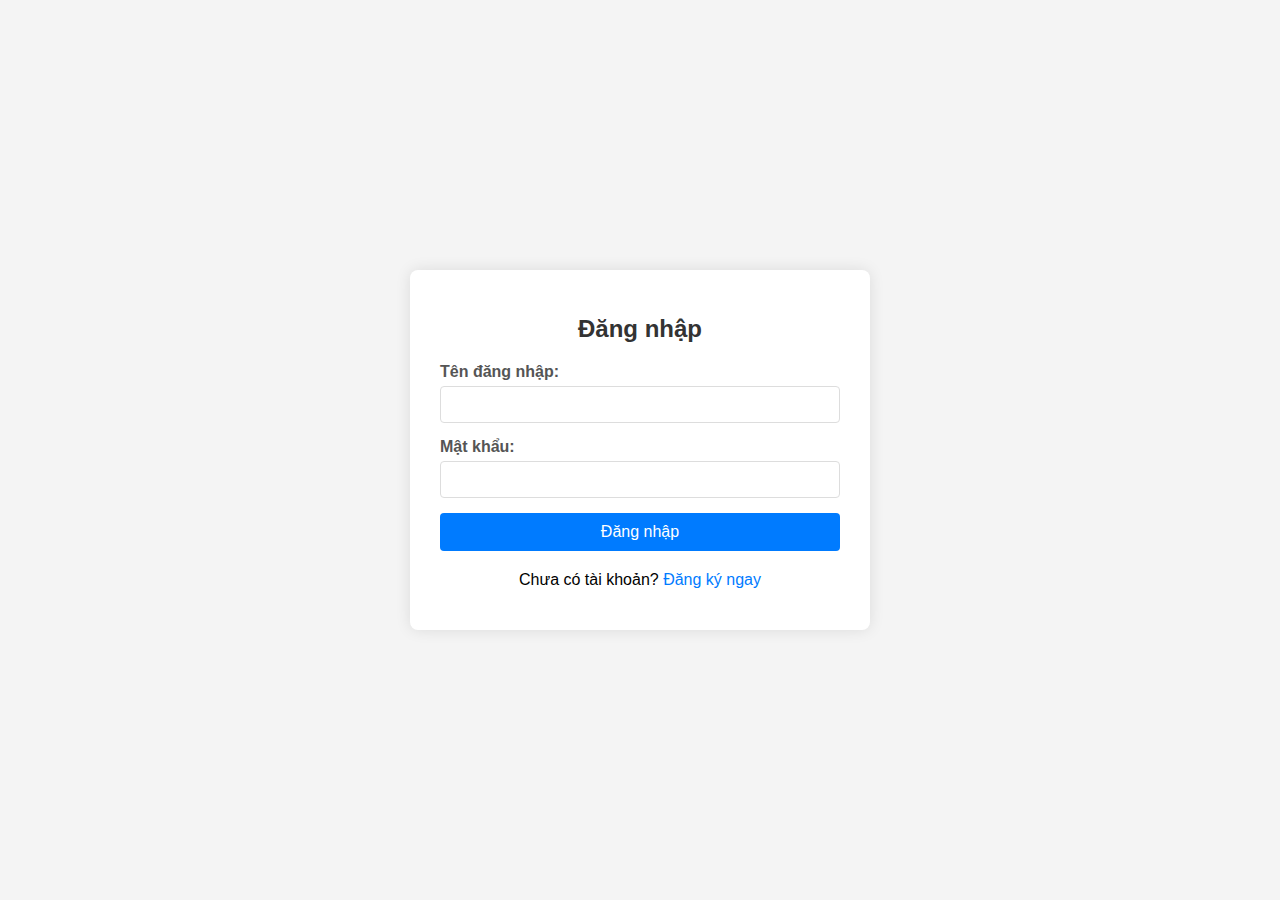
<file: WebBanThucPhamKho/src/main/resources/templates/index.html>
<!DOCTYPE html>
<html lang="vi">
<head>
    <meta charset="UTF-8">
    <meta name="viewport" content="width=device-width, initial-scale=1.0">
    <title>Đăng nhập & Đăng ký</title>
    <style>
        body {
            font-family: Arial, sans-serif;
            display: flex;
            justify-content: center;
            align-items: center;
            min-height: 100vh;
            background-color: #f4f4f4;
            margin: 0;
            padding: 20px;
            box-sizing: border-box;
        }

        .container {
            background-color: #fff;
            padding: 25px 30px;
            border-radius: 8px;
            box-shadow: 0 0 15px rgba(0, 0, 0, 0.1);
            width: 100%;
            max-width: 400px;
        }

        h2 {
            text-align: center;
            margin-bottom: 20px;
            color: #333;
        }

        .form-group {
            margin-bottom: 15px;
        }

        label {
            display: block;
            margin-bottom: 5px;
            font-weight: bold;
            color: #555;
        }

        input[type="text"],
        input[type="email"],
        input[type="password"],
        input[type="tel"] /* Thay đổi type cho phone */ {
            width: 100%;
            padding: 10px;
            border: 1px solid #ddd;
            border-radius: 4px;
            box-sizing: border-box;
        }

        button {
            width: 100%;
            padding: 10px 15px;
            background-color: #007bff;
            color: white;
            border: none;
            border-radius: 4px;
            cursor: pointer;
            font-size: 16px;
            transition: background-color 0.3s ease;
        }

        button:hover {
            background-color: #0056b3;
        }

        .message {
            margin-top: 15px;
            padding: 10px;
            border-radius: 4px;
            text-align: center;
            word-wrap: break-word;
        }

        .message.success {
            background-color: #d4edda;
            color: #155724;
            border: 1px solid #c3e6cb;
        }

        .message.error {
            background-color: #f8d7da;
            color: #721c24;
            border: 1px solid #f5c6cb;
        }

        .toggle-form {
            text-align: center;
            margin-top: 20px;
        }

        .toggle-form a {
            color: #007bff;
            text-decoration: none;
            cursor: pointer;
        }

        .toggle-form a:hover {
            text-decoration: underline;
        }

        .hidden-form {
            display: none;
        }
    </style>
</head>
<body>

<div class="container">
    <div id="login-form-container">
        <h2>Đăng nhập</h2>
        <form id="loginForm">
            <div class="form-group">
                <label for="loginUsername">Tên đăng nhập:</label>
                <input type="text" id="loginUsername" name="username" required>
            </div>
            <div class="form-group">
                <label for="loginPassword">Mật khẩu:</label>
                <input type="password" id="loginPassword" name="password" required>
            </div>
            <button type="submit">Đăng nhập</button>
            <div id="loginMessage" class="message" style="display: none;"></div>
        </form>
        <div class="toggle-form">
            <p>Chưa có tài khoản? <a onclick="toggleForms()">Đăng ký ngay</a></p>
        </div>
    </div>

    <div id="register-form-container" class="hidden-form">
        <h2>Đăng ký</h2>
        <form id="registerForm">
            <div class="form-group">
                <label for="registerUsername">Tên đăng nhập:</label>
                <input type="text" id="registerUsername" name="username" required>
            </div>
            <div class="form-group">
                <label for="registerFirstName">Tên:</label>
                <input type="text" id="registerFirstName" name="firstName" required>
            </div>
            <div class="form-group">
                <label for="registerLastName">Họ:</label>
                <input type="text" id="registerLastName" name="lastName" required>
            </div>
            <div class="form-group">
                <label for="registerEmail">Email:</label>
                <input type="email" id="registerEmail" name="email" required>
            </div>
            <div class="form-group">
                <label for="registerPassword">Mật khẩu:</label>
                <input type="password" id="registerPassword" name="password" required>
            </div>
            <div class="form-group">
                <label for="registerPhone">Số điện thoại:</label>
                <input type="tel" id="registerPhone" name="phone"> {/* Changed type to tel for better mobile UX */}
            </div>
            <button type="submit">Đăng ký</button>
            <div id="registerMessage" class="message" style="display: none;"></div>
        </form>
        <div class="toggle-form">
            <p>Đã có tài khoản? <a onclick="toggleForms()">Đăng nhập</a></p>
        </div>
    </div>
</div>

<script>
    const loginFormContainer = document.getElementById('login-form-container');
    const registerFormContainer = document.getElementById('register-form-container');
    const loginForm = document.getElementById('loginForm');
    const registerForm = document.getElementById('registerForm');
    const loginMessageDiv = document.getElementById('loginMessage');
    const registerMessageDiv = document.getElementById('registerMessage');

    const API_BASE_URL = '/api/v1/auth'; // Đảm bảo khớp với backend của bạn

    function toggleForms() {
        loginFormContainer.classList.toggle('hidden-form');
        registerFormContainer.classList.toggle('hidden-form');
        hideMessages();
    }

    function displayMessage(element, message, isSuccess) {
        element.textContent = message;
        element.className = 'message ' + (isSuccess ? 'success' : 'error');
        element.style.display = 'block';
        console.log(`Message displayed (${isSuccess ? 'SUCCESS' : 'ERROR'}):`, message);
    }

    function hideMessages() {
        loginMessageDiv.style.display = 'none';
        loginMessageDiv.textContent = '';
        registerMessageDiv.style.display = 'none';
        registerMessageDiv.textContent = '';
    }

    // Xử lý Đăng ký
    registerForm.addEventListener('submit', async function(event) {
        event.preventDefault();
        hideMessages();
        console.log('Register form submitted');

        const formData = new FormData(registerForm);
        const phoneString = formData.get('phone');
        let phoneNumber = null;
        if (phoneString && phoneString.trim() !== "") {
            const parsedPhone = parseInt(phoneString.trim(), 10);
            if (!isNaN(parsedPhone)) {
                phoneNumber = parsedPhone;
            } else {
                displayMessage(registerMessageDiv, 'Số điện thoại không hợp lệ.', false);
                return; // Ngăn không gửi nếu SĐT không hợp lệ
            }
        }

        const userData = {
            username: formData.get('username'),
            firstName: formData.get('firstName'),
            lastName: formData.get('lastName'),
            email: formData.get('email'),
            password: formData.get('password'),
            phone: phoneNumber // Gửi số đã parse hoặc null
        };
        console.log('User data for registration:', JSON.stringify(userData));

        try {
            const response = await fetch(`${API_BASE_URL}/register`, {
                method: 'POST',
                headers: {
                    'Content-Type': 'application/json',
                },
                body: JSON.stringify(userData),
            });
            console.log('Registration response status:', response.status);

            let responseData;
            try {
                // Kiểm tra xem response có body không trước khi parse
                if (response.headers.get("content-length") === "0" || response.status === 204) {
                    responseData = {}; // Hoặc xử lý theo cách khác nếu không có body
                } else {
                    responseData = await response.json();
                }
                console.log('Registration response data:', responseData);
            } catch (e) {
                const textResponse = await response.text();
                console.error('Registration response is not JSON. Text response:', textResponse);
                displayMessage(registerMessageDiv, `Lỗi từ server: ${response.statusText} (Không phải JSON). Chi tiết: ${textResponse.substring(0,100)}...`, false);
                return;
            }

            if (response.status === 201) { // Created
                // Sử dụng responseData.userName từ UserResponse DTO
                displayMessage(registerMessageDiv, `Đăng ký thành công! Chào mừng ${responseData.userName || userData.username}. Bạn có thể đăng nhập ngay.`, true);
                registerForm.reset();
            } else {
                // Cố gắng lấy thông điệp lỗi từ backend
                // Giả sử backend trả về lỗi có dạng { "message": "Some error" } hoặc { "error": "Some error"}
                const errorMessage = responseData.message || responseData.error || response.statusText || 'Lỗi không xác định từ server.';
                displayMessage(registerMessageDiv, `Lỗi đăng ký: ${errorMessage} (Code: ${response.status})`, false);
            }

        } catch (error) {
            console.error('Network or JS error during registration:', error);
            displayMessage(registerMessageDiv, 'Đã xảy ra lỗi kết nối hoặc xử lý. Vui lòng thử lại.', false);
        }
    });

    // Xử lý Đăng nhập
    loginForm.addEventListener('submit', async function(event) {
        event.preventDefault();
        hideMessages();
        console.log('Login form submitted');

        const formData = new FormData(loginForm);
        const loginData = {
            username: formData.get('username'),
            password: formData.get('password'),
        };
        console.log('Login data:', JSON.stringify(loginData));

        try {
            const response = await fetch(`${API_BASE_URL}/login`, {
                method: 'POST',
                headers: {
                    'Content-Type': 'application/json',
                },
                body: JSON.stringify(loginData),
            });
            console.log('Login response status:', response.status);

            let responseData;
            try {
                 if (response.headers.get("content-length") === "0" || response.status === 204) {
                    responseData = {};
                } else {
                    responseData = await response.json();
                }
                console.log('Login response data:', responseData);
            } catch (e) {
                const textResponse = await response.text();
                console.error('Login response is not JSON. Text response:', textResponse);
                displayMessage(loginMessageDiv, `Lỗi từ server: ${response.statusText} (Không phải JSON). Chi tiết: ${textResponse.substring(0,100)}...`, false);
                return;
            }

            if (response.ok) { // status 200-299
                // Sử dụng responseData.userResponse.userName từ AuthenticationResponse DTO
                const greetingName = responseData.userResponse ? responseData.userResponse.userName : loginData.username;
                displayMessage(loginMessageDiv, `Đăng nhập thành công! Chào mừng ${greetingName}.`, true);
                loginForm.reset();
                console.log('Access Token:', responseData.accessToken);
                console.log('Refresh Token:', responseData.refreshToken);
                // Ví dụ: localStorage.setItem('accessToken', responseData.accessToken);
                // Ví dụ: window.location.href = '/trang-duoc-bao-ve';
            } else {
                const errorMessage = responseData.message || responseData.error || response.statusText || 'Sai tên đăng nhập hoặc mật khẩu.';
                displayMessage(loginMessageDiv, `Lỗi đăng nhập: ${errorMessage} (Code: ${response.status})`, false);
            }
        } catch (error) {
            console.error('Network or JS error during login:', error);
            displayMessage(loginMessageDiv, 'Đã xảy ra lỗi kết nối hoặc xử lý. Vui lòng thử lại.', false);
        }
    });
</script>

</body>
</html>
</file>
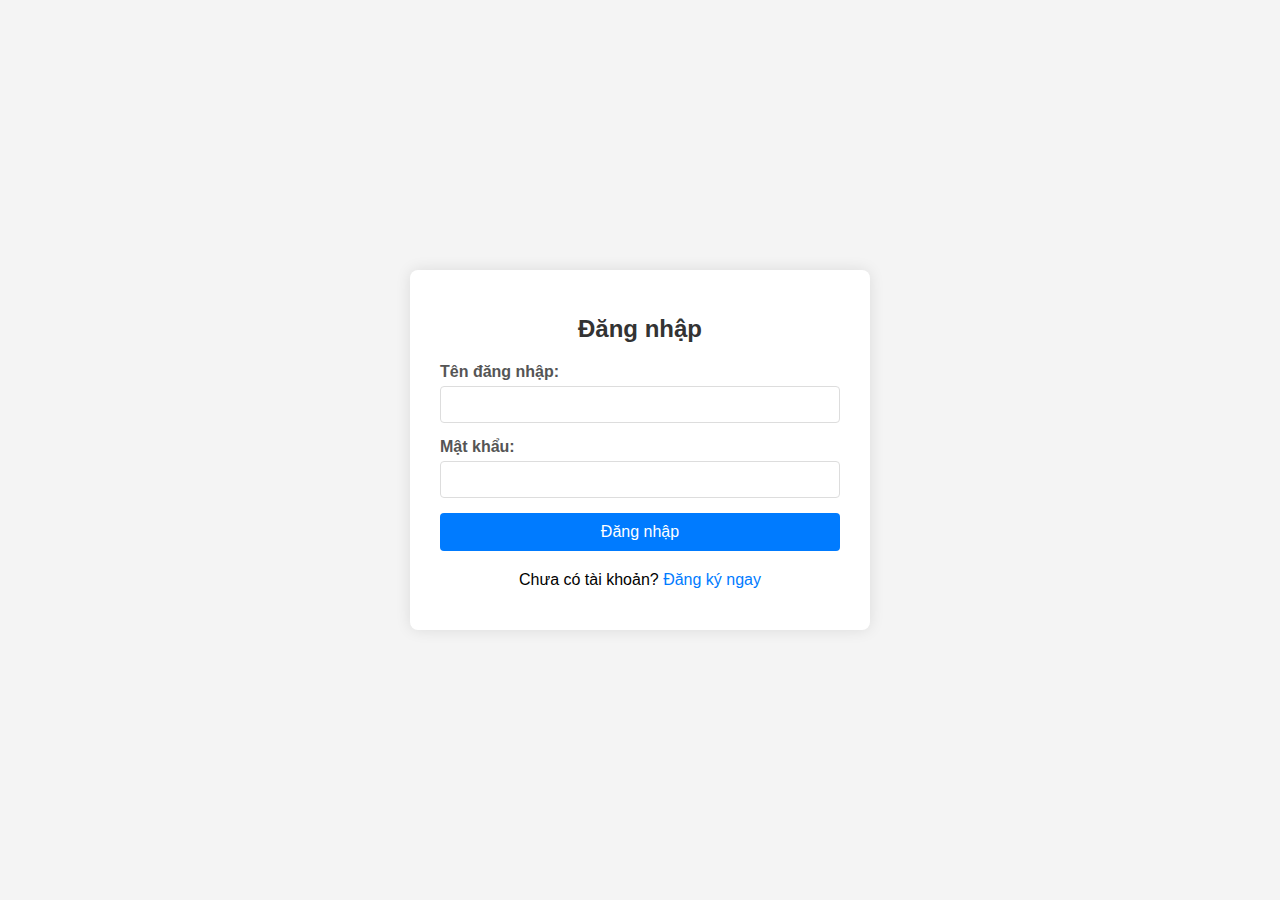
<file: WebBanThucPhamKho/src/main/resources/templates/login.html>
<!DOCTYPE html>
<html lang="vi">
<head>
    <meta charset="UTF-8">
    <meta name="viewport" content="width=device-width, initial-scale=1.0">
    <title>Đăng nhập & Đăng ký - LANCHI MART</title>
    <style>
        body {
            font-family: Arial, sans-serif;
            display: flex;
            justify-content: center;
            align-items: center;
            min-height: 100vh;
            background-color: #f4f4f4;
            margin: 0;
            padding: 20px;
            box-sizing: border-box;
        }
        .container {
            background-color: #fff;
            padding: 25px 30px;
            border-radius: 8px;
            box-shadow: 0 0 15px rgba(0, 0, 0, 0.1);
            width: 100%;
            max-width: 400px;
        }
        h2 { text-align: center; margin-bottom: 20px; color: #333; }
        .form-group { margin-bottom: 15px; }
        label { display: block; margin-bottom: 5px; font-weight: bold; color: #555; }
        input[type="text"],
        input[type="email"],
        input[type="password"],
        input[type="tel"] {
            width: 100%; padding: 10px; border: 1px solid #ddd;
            border-radius: 4px; box-sizing: border-box;
        }
        button {
            width: 100%; padding: 10px 15px; background-color: #007bff;
            color: white; border: none; border-radius: 4px;
            cursor: pointer; font-size: 16px; transition: background-color 0.3s ease;
        }
        button:disabled {
            background-color: #cccccc;
            cursor: not-allowed;
        }
        button:hover:not(:disabled) { background-color: #0056b3; }
        .message { margin-top: 15px; padding: 10px; border-radius: 4px; text-align: center; word-wrap: break-word; }
        .message.success { background-color: #d4edda; color: #155724; border: 1px solid #c3e6cb; }
        .message.error { background-color: #f8d7da; color: #721c24; border: 1px solid #f5c6cb; }
        .toggle-form { text-align: center; margin-top: 20px; }
        .toggle-form a { color: #007bff; text-decoration: none; cursor: pointer; }
        .toggle-form a:hover { text-decoration: underline; }
        .hidden-form { display: none; }
    </style>
</head>
<body>

<div class="container">
    <div id="login-form-container">
        <h2>Đăng nhập</h2>
        <form id="loginForm">
            <div class="form-group">
                <label for="loginUsername">Tên đăng nhập:</label>
                <input type="text" id="loginUsername" name="username" required autocomplete="username">
            </div>
            <div class="form-group">
                <label for="loginPassword">Mật khẩu:</label>
                <input type="password" id="loginPassword" name="password" required autocomplete="current-password">
            </div>
            <button type="submit" id="loginButton">Đăng nhập</button>
            <div id="loginMessage" class="message" style="display: none;"></div>
        </form>
        <div class="toggle-form">
            <p>Chưa có tài khoản? <a onclick="toggleForms()">Đăng ký ngay</a></p>
        </div>
    </div>

    <div id="register-form-container" class="hidden-form">
        <h2>Đăng ký</h2>
        <form id="registerForm">
            <div class="form-group">
                <label for="registerUsername">Tên đăng nhập:</label>
                <input type="text" id="registerUsername" name="username" required autocomplete="username">
            </div>
            <div class="form-group">
                <label for="registerFirstName">Tên:</label>
                <input type="text" id="registerFirstName" name="firstName" required>
            </div>
            <div class="form-group">
                <label for="registerLastName">Họ:</label>
                <input type="text" id="registerLastName" name="lastName" required>
            </div>
            <div class="form-group">
                <label for="registerEmail">Email:</label>
                <input type="email" id="registerEmail" name="email" required>
            </div>
            <div class="form-group">
                <label for="registerPassword">Mật khẩu:</label>
                <input type="password" id="registerPassword" name="password" required autocomplete="new-password">
            </div>
            <div class="form-group">
                <label for="registerPhone">Số điện thoại:</label>
                <input type="tel" id="registerPhone" name="phone">
            </div>
            <button type="submit" id="registerButton">Đăng ký</button>
            <div id="registerMessage" class="message" style="display: none;"></div>
        </form>
        <div class="toggle-form">
            <p>Đã có tài khoản? <a onclick="toggleForms()">Đăng nhập</a></p>
        </div>
    </div>
</div>

<script>
    const loginFormContainer = document.getElementById('login-form-container');
    const registerFormContainer = document.getElementById('register-form-container');
    const loginForm = document.getElementById('loginForm');
    const registerForm = document.getElementById('registerForm');
    const loginMessageDiv = document.getElementById('loginMessage');
    const registerMessageDiv = document.getElementById('registerMessage');
    const loginButton = document.getElementById('loginButton');
    const registerButton = document.getElementById('registerButton');

    const API_AUTH_URL = '/api/v1/auth';
    const API_CART_URL = '/api/v1/cart';

    // --- Token, User, Guest Cart Management ---
    function storeToken(token) { localStorage.setItem('accessToken', token); }
    function storeRefreshToken(token) { localStorage.setItem('refreshToken', token); }
    function storeLoggedInUser(userData) { localStorage.setItem('loggedInUser', JSON.stringify(userData)); }
    function getGuestCartId() { return localStorage.getItem('guestCartId'); }
    function removeGuestCartId() { localStorage.removeItem('guestCartId'); console.log("Đã xóa GuestCartId khỏi localStorage.");}
    function getToken() { return localStorage.getItem('accessToken'); }
    function getLoggedInUser() {
        const userData = localStorage.getItem('loggedInUser');
        try { return userData ? JSON.parse(userData) : null; }
        catch (e) { console.error("Lỗi phân tích loggedInUser", e); return null; }
    }
    function removeTokenAndUser() {
        localStorage.removeItem('accessToken');
        localStorage.removeItem('refreshToken');
        localStorage.removeItem('loggedInUser');
    }

    // --- UI Utilities ---
    function toggleForms() {
        loginFormContainer.classList.toggle('hidden-form');
        registerFormContainer.classList.toggle('hidden-form');
        hideMessages();
    }

    function displayMessage(element, message, isSuccess) {
        if (!element) return;
        element.textContent = message;
        element.className = 'message ' + (isSuccess ? 'success' : 'error');
        element.style.display = 'block';
        console.log(`MESSAGE (${isSuccess ? 'SUCCESS' : 'ERROR'}): ${message}`);
    }

    function hideMessages() {
        if (loginMessageDiv) { loginMessageDiv.style.display = 'none'; loginMessageDiv.textContent = ''; }
        if (registerMessageDiv) { registerMessageDiv.style.display = 'none'; registerMessageDiv.textContent = ''; }
    }

    // --- API Call Wrapper ---
    async function makeApiCall(url, method = 'GET', body = null, requiresAuth = true) {
        const headers = { 'Content-Type': 'application/json' };
        const token = getToken();

        if (requiresAuth) {
            if (token) {
                headers['Authorization'] = `Bearer ${token}`;
            } else {
                console.warn(`Gọi API ${url} yêu cầu xác thực nhưng không tìm thấy token.`);
                if (!window.location.pathname.toLowerCase().includes('login')) {
                    displayMessage(loginMessageDiv, 'Vui lòng đăng nhập để tiếp tục.', false);
                }
                return { error: 'NO_TOKEN', status: 401, ok: false, headers: new Headers(), json: async () => ({message: "Yêu cầu đăng nhập"}), text: async () => "Yêu cầu đăng nhập" };
            }
        }

        const config = { method: method, headers: headers };
        if (body && (method === 'POST' || method === 'PATCH' || method === 'PUT')) {
            config.body = JSON.stringify(body);
        }
        console.log(`Gọi API: ${method} ${url}`, config.body ? `với body: ${config.body.substring(0,100)}...` : '');
        const response = await fetch(url, config);
        console.log(`Phản hồi thô từ ${url} - Status: ${response.status}, Content-Type: ${response.headers.get('Content-Type')}`);

        if (response.status === 401 && token) {
            displayMessage(loginMessageDiv, 'Phiên đăng nhập không hợp lệ hoặc đã hết hạn.', false);
            removeToken(); removeGuestCartId();
            throw new Error('Unauthorized');
        }
        if (response.status === 403 && token) {
             displayMessage(loginMessageDiv, 'Bạn không có quyền thực hiện hành động này.', false);
             throw new Error('Forbidden');
        }
        return response;
    }

    // --- Generic API Response Handler ---
    async function handleApiResponse(response, messageElement, successCallback, formType) {
        const contentType = response.headers.get("content-type");
        let responseData = null;
        let rawResponseText = null;

        if (contentType && contentType.indexOf("application/json") !== -1) {
            try {
                responseData = await response.json();
                console.log(`${formType} - Parsed JSON Response:`, responseData);
            } catch (e) {
                console.error(`${formType} - Failed to parse JSON response body:`, e);
                try { rawResponseText = await response.text(); console.error(`${formType} - Raw text response:`, rawResponseText.substring(0, 500)); } catch (textError) {}
                displayMessage(messageElement, `Lỗi xử lý phản hồi từ server. Status: ${response.status}`, false);
                return false;
            }
        } else {
            rawResponseText = await response.text();
            console.warn(`${formType} - Response was not JSON. Status: ${response.status}. Raw Text:`, rawResponseText.substring(0, 200));
            if (!response.ok) {
                displayMessage(messageElement, `Lỗi từ server: ${response.statusText || 'Không rõ lỗi'}. (Code: ${response.status})`, false);
                return false;
            }
            if (response.ok && rawResponseText.toLowerCase().includes("<!doctype html>")) {
                displayMessage(messageElement, `Lỗi ${formType.toLowerCase()}: Server trả về HTML thay vì JSON (Code: ${response.status})`, false);
                return false;
            }
        }

        if (response.ok) {
            if (responseData && (responseData.status === 201 || responseData.status === 200)) {
                if (successCallback) {
                    await successCallback(responseData.data);
                }
                return true;
            } else {
                const appStatus = responseData ? responseData.status : 'undefined';
                const messageDetail = responseData ? (responseData.message || responseData.error || JSON.stringify(responseData).substring(0,100) + "...") : (rawResponseText ? rawResponseText.substring(0,100) + "..." : "Không có nội dung chi tiết.");
                const errorMessage = `Phản hồi không mong đợi (HTTP ${response.status}, App Status ${appStatus}). Chi tiết: ${messageDetail}`;
                displayMessage(messageElement, `Lỗi ${formType.toLowerCase()}: ${errorMessage}`, false);
            }
        } else {
            const appStatus = responseData ? responseData.status : 'N/A';
            const messageDetail = responseData ? (responseData.message || responseData.error || JSON.stringify(responseData)) : (rawResponseText || response.statusText);
            const errorMessage = `${messageDetail} (HTTP Code: ${response.status}, App Code: ${appStatus})`;
            displayMessage(messageElement, `Lỗi ${formType.toLowerCase()}: ${errorMessage}`, false);
        }
        return false;
    }

    // --- Handle Registration ---
    if (registerForm && registerButton) {
        registerForm.addEventListener('submit', async function(event) {
            event.preventDefault();
            hideMessages();
            registerButton.disabled = true; registerButton.textContent = 'Đang xử lý...';
            const formData = new FormData(registerForm);
            const phoneString = formData.get('phone');
            let phoneNumber = null;
            if (phoneString && phoneString.trim() !== "") {
                const parsedPhone = parseInt(phoneString.trim(), 10);
                if (!isNaN(parsedPhone)) phoneNumber = parsedPhone;
                else { displayMessage(registerMessageDiv, 'Số điện thoại không hợp lệ.', false); registerButton.disabled = false; registerButton.textContent = 'Đăng ký'; return; }
            }
            const userData = {
                username: formData.get('username'), firstName: formData.get('firstName'),
                lastName: formData.get('lastName'), email: formData.get('email'),
                password: formData.get('password'), phone: phoneNumber
            };
            try {
                const response = await makeApiCall(`${API_AUTH_URL}/register`, 'POST', userData, false);
                await handleApiResponse(response, registerMessageDiv, (userResponseData) => {
                    displayMessage(registerMessageDiv, `Đăng ký thành công! Chào mừng ${userResponseData?.userName || userData.username}. Vui lòng đăng nhập.`, true);
                    registerForm.reset();
                    setTimeout(toggleForms, 2000);
                }, "Đăng ký");
            } catch (error) {
                if (error.message !== 'Unauthorized' && error.message !== 'Forbidden') {
                    console.error('Lỗi mạng hoặc JS khi đăng ký:', error);
                    displayMessage(registerMessageDiv, 'Đã xảy ra lỗi kết nối hoặc xử lý. Vui lòng thử lại.', false);
                }
            } finally {
                registerButton.disabled = false; registerButton.textContent = 'Đăng ký';
            }
        });
    }

    // --- Handle Login ---
    if (loginForm && loginButton) {
        loginForm.addEventListener('submit', async function(event) {
            event.preventDefault();
            hideMessages();
            loginButton.disabled = true; loginButton.textContent = 'Đang đăng nhập...';
            const formData = new FormData(loginForm);
            const loginData = { username: formData.get('username'), password: formData.get('password') };

            try {
                const response = await makeApiCall(`${API_AUTH_URL}/login`, 'POST', loginData, false);
                const loginSuccess = await handleApiResponse(response, loginMessageDiv, async (authData) => {
                    const userResponse = authData.userResponse;
                    const greetingName = userResponse?.userName || userResponse?.firstName || loginData.username;
                    displayMessage(loginMessageDiv, `Đăng nhập thành công! Chào mừng ${greetingName}. Đang xử lý...`, true);

                    if (authData.accessToken) storeToken(authData.accessToken);
                    if (authData.refreshToken) storeRefreshToken(authData.refreshToken);
                    if (userResponse) storeLoggedInUser(userResponse);

                    loginForm.reset();

                    const guestCartId = getGuestCartId();
                    if (guestCartId) {
                        console.log("Đang cố gắng hợp nhất guest cart ID:", guestCartId);
                        try {
                            const mergeResponse = await makeApiCall(`${API_CART_URL}/merge?guestCartId=${guestCartId}`, 'POST', null, true);
                            if (mergeResponse.ok) {
                                const mergeContentType = mergeResponse.headers.get("content-type");
                                if (mergeContentType && mergeContentType.indexOf("application/json") !== -1) {
                                    const mergeResponseData = await mergeResponse.json();
                                    if (mergeResponseData.status === 200) {
                                        console.log("Hợp nhất giỏ hàng của khách thành công.", mergeResponseData.data);
                                        removeGuestCartId();
                                    } else {
                                        console.error("Lỗi khi hợp nhất giỏ hàng của khách:", mergeResponseData.message || "Lỗi không xác định");
                                        displayMessage(loginMessageDiv, `Đăng nhập thành công, nhưng có lỗi khi hợp nhất giỏ hàng trước đó. (${mergeResponseData.message || 'Lỗi'})`, false);
                                    }
                                } else {
                                     console.error("Phản hồi hợp nhất giỏ hàng không phải JSON, Status:", mergeResponse.status);
                                     const textResp = await mergeResponse.text(); console.error("Merge API HTML Response:", textResp.substring(0, 200));
                                     displayMessage(loginMessageDiv, `Đăng nhập thành công, nhưng có lỗi phản hồi khi hợp nhất giỏ hàng.`, false);
                                }
                            } else {
                                 console.error("Lỗi gọi API hợp nhất giỏ hàng, Status:", mergeResponse.status);
                                 const errorText = await mergeResponse.text();
                                 console.error("Merge API error text:", errorText.substring(0,200));
                                 displayMessage(loginMessageDiv, `Đăng nhập thành công, nhưng không thể gọi API hợp nhất giỏ hàng. (Code: ${mergeResponse.status})`, false);
                            }
                        } catch (mergeError) {
                            if (mergeError.message !== 'Unauthorized' && mergeError.message !== 'Forbidden') {
                                console.error("Lỗi nghiêm trọng khi gọi API hợp nhất giỏ hàng:", mergeError);
                                displayMessage(loginMessageDiv, `Đăng nhập thành công, nhưng có lỗi nghiêm trọng khi hợp nhất giỏ hàng trước đó.`, false);
                            }
                        }
                    }

                    let isAdmin = false;
                    console.log("LOGIN SCRIPT - userResponse nhận được:", JSON.stringify(userResponse, null, 2));
                    if (userResponse && userResponse.roles && Array.isArray(userResponse.roles)) {
                        console.log("LOGIN SCRIPT - userResponse.roles là một mảng:", userResponse.roles);
                        isAdmin = userResponse.roles.some(role => typeof role === 'string' && role.toUpperCase() === "ADMIN");
                    } else {
                        console.log("LOGIN SCRIPT - userResponse.roles không phải là một mảng hoặc không tồn tại.");
                    }
                    console.log("LOGIN SCRIPT - Kết quả isAdmin:", isAdmin);

                    const redirectUrl = localStorage.getItem('redirectAfterLogin');
                    localStorage.removeItem('redirectAfterLogin');

                    const destination = redirectUrl || (isAdmin ? '/admin/dashboard' : '/home');
                    console.log("Redirecting to:", destination);
                    setTimeout(() => { window.location.href = destination; }, 1000);

                }, "Đăng nhập");

                if (!loginSuccess) {
                    loginButton.disabled = false; loginButton.textContent = 'Đăng nhập';
                }

            } catch (error) {
                if (error.message !== 'Unauthorized' && error.message !== 'Forbidden') {
                    console.error('Lỗi mạng hoặc JS khi đăng nhập:', error);
                    displayMessage(loginMessageDiv, 'Đã xảy ra lỗi kết nối hoặc xử lý. Vui lòng thử lại.', false);
                }
                loginButton.disabled = false; loginButton.textContent = 'Đăng nhập';
            }
        });
    }

    document.addEventListener('DOMContentLoaded', () => {
        console.log("Login/Register page loaded. Checking for existing token...");
    });
</script>

</body>
</html>
</file>
